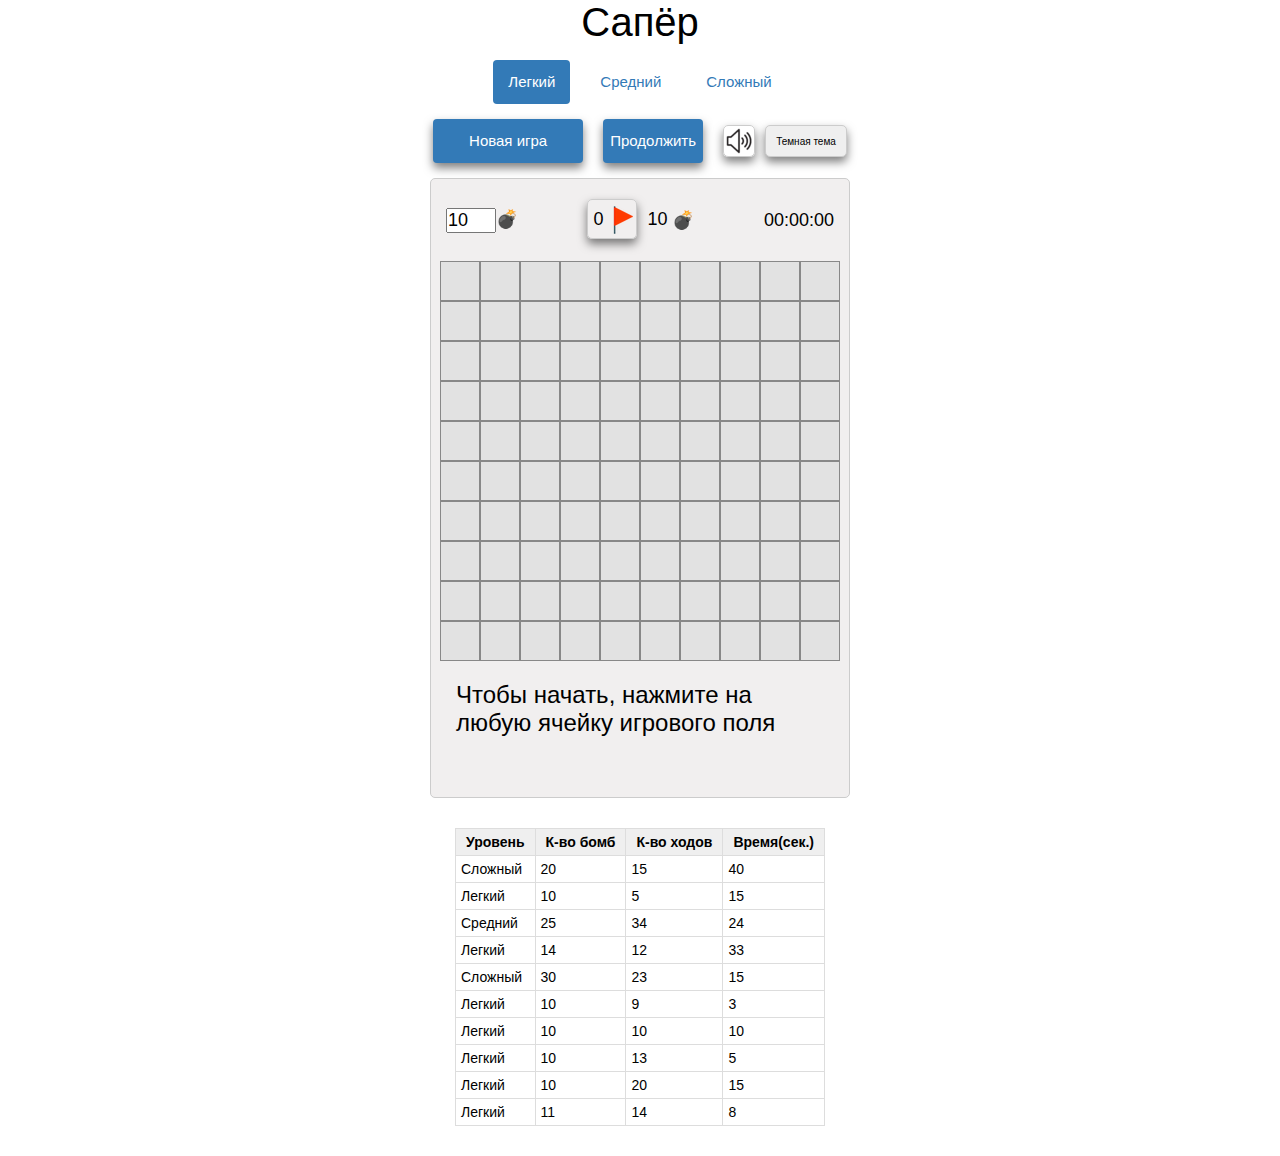
<file: minesweeper/index.html>
<!DOCTYPE html>
<html lang="en">
<head>
  <meta charset="UTF-8">
  <meta name="viewport" content="width=device-width, initial-scale=1.0">
  <link rel="stylesheet" href="src/sass/main.css">
  <title>Minesweeper</title>
</head>
<body>
  <script src="./src/main.js"></script>
</body>
</html>
</file>
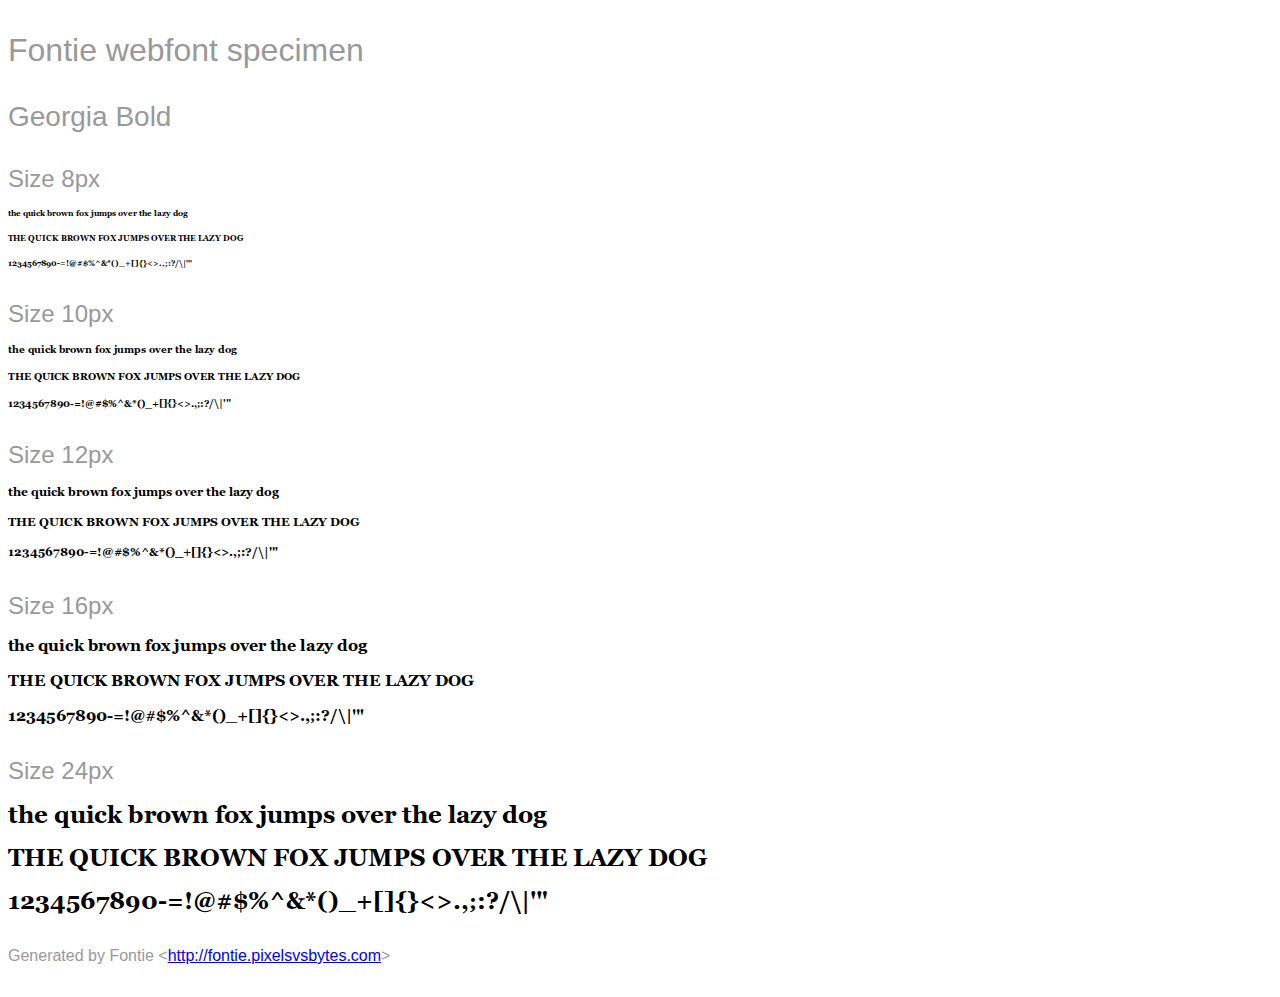
<file: shelter/src/assets/fonts/Georgia Bold.html>
<html>
<head>
    <style>
        /* INFO We recommend to use @import or the link tag to include the
                font-face definition into your page.
           NOTE Some browsers block access to CSS rules in external files if the
                page is not loaded via HTTP. Therefore the Font Smoothie script
                will not work if you open this page as a local file. */
        @import url('Georgia.css');

        /* INFO Just some other styles to beautify the page ;) */
        body {
            font-family: sans-serif;
            color: #999;
            white-space: nowrap;
        }
        h1 {
            font-size: 2rem;
            font-weight: normal;
            margin: 2rem 0 1rem 0;
        }
        h2 {
            font-size: 1.75rem;
            font-weight: normal;
            margin: 2rem 0 1rem 0;
        }
        h3 {
            font-size: 1.5rem;
            font-weight: normal;
            margin: 2rem 0 1rem 0;
        }
        p {
            margin: 2rem 0;
        }
        div p {
            font-family: 'Georgia';
            font-weight: 700;
            font-style: normal;
            color: #000;
            margin: 1rem 0;
        }
    </style>
    <title>Georgia &mdash; Fontie webfont specimen</title>
</head>

<body>
    <h1>Fontie webfont specimen</h1>
    <h2>Georgia Bold</h2>
    <div style="font-size:8px">
        <h3>Size 8px</h3>
        <p>the quick brown fox jumps over the lazy dog</p>
        <p>THE QUICK BROWN FOX JUMPS OVER THE LAZY DOG</p>
        <p>1234567890-=!@#$%^&amp;*()_+[]{}&lt;&gt;.,;:?/\|'"</p>
    </div>
    <div style="font-size:10px">
        <h3>Size 10px</h3>
        <p>the quick brown fox jumps over the lazy dog</p>
        <p>THE QUICK BROWN FOX JUMPS OVER THE LAZY DOG</p>
        <p>1234567890-=!@#$%^&amp;*()_+[]{}&lt;&gt;.,;:?/\|'"</p>
    </div>
    <div style="font-size:12px">
        <h3>Size 12px</h3>
        <p>the quick brown fox jumps over the lazy dog</p>
        <p>THE QUICK BROWN FOX JUMPS OVER THE LAZY DOG</p>
        <p>1234567890-=!@#$%^&amp;*()_+[]{}&lt;&gt;.,;:?/\|'"</p>
    </div>
    <div style="font-size:16px">
        <h3>Size 16px</h3>
        <p>the quick brown fox jumps over the lazy dog</p>
        <p>THE QUICK BROWN FOX JUMPS OVER THE LAZY DOG</p>
        <p>1234567890-=!@#$%^&amp;*()_+[]{}&lt;&gt;.,;:?/\|'"</p>
    </div>
    <div style="font-size:24px">
        <h3>Size 24px</h3>
        <p>the quick brown fox jumps over the lazy dog</p>
        <p>THE QUICK BROWN FOX JUMPS OVER THE LAZY DOG</p>
        <p>1234567890-=!@#$%^&amp;*()_+[]{}&lt;&gt;.,;:?/\|'"</p>
    </div>
    <p>Generated by Fontie &lt;<a href="http://fontie.pixelsvsbytes.com">http://fontie.pixelsvsbytes.com</a>&gt;</p>
</body>

</html>
</file>
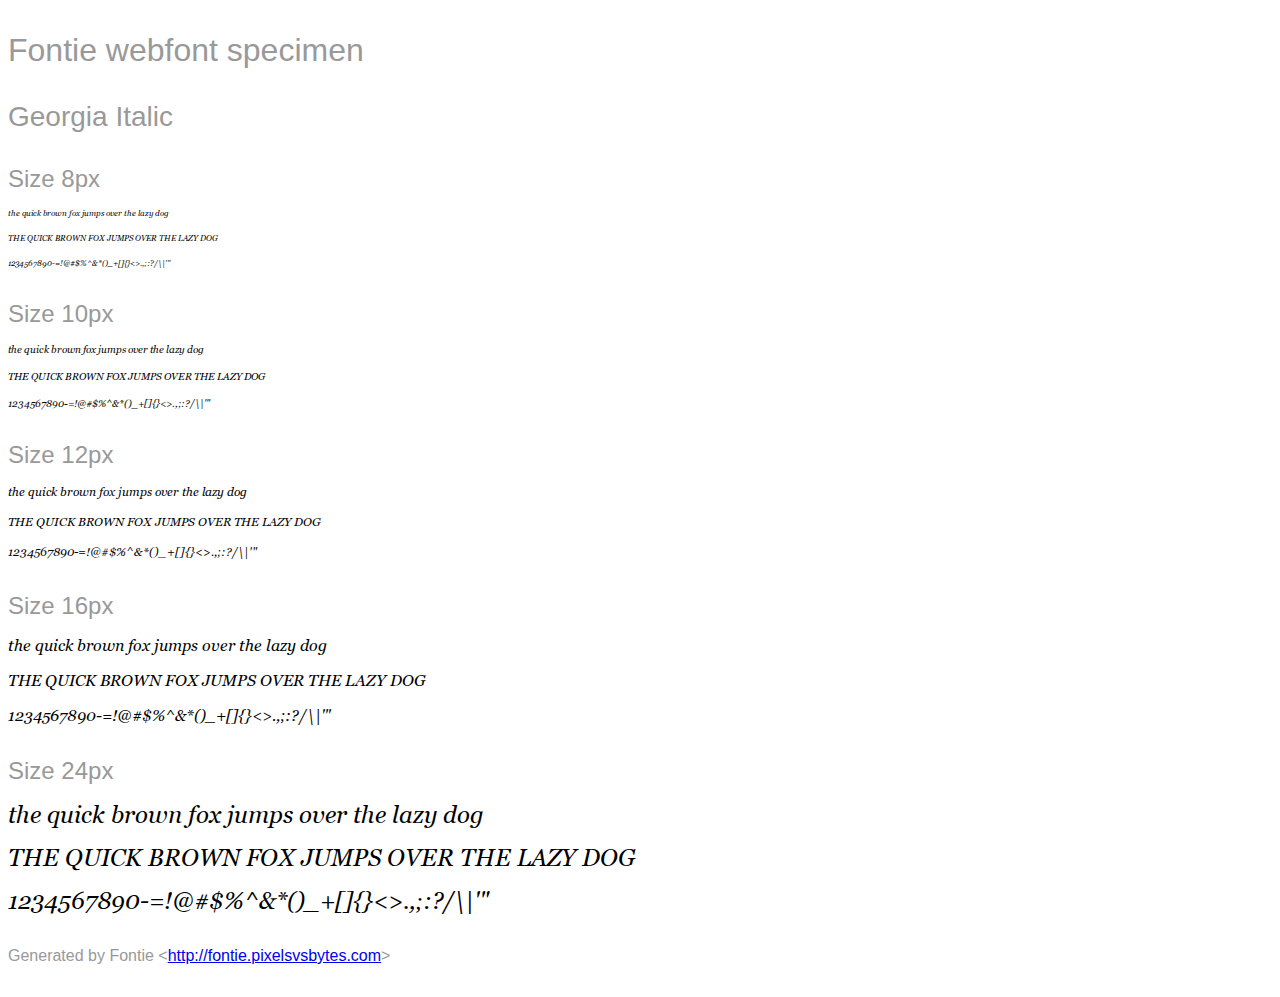
<file: shelter/src/assets/fonts/Georgia Italic.html>
<html>
<head>
    <style>
        /* INFO We recommend to use @import or the link tag to include the
                font-face definition into your page.
           NOTE Some browsers block access to CSS rules in external files if the
                page is not loaded via HTTP. Therefore the Font Smoothie script
                will not work if you open this page as a local file. */
        @import url('Georgia.css');

        /* INFO Just some other styles to beautify the page ;) */
        body {
            font-family: sans-serif;
            color: #999;
            white-space: nowrap;
        }
        h1 {
            font-size: 2rem;
            font-weight: normal;
            margin: 2rem 0 1rem 0;
        }
        h2 {
            font-size: 1.75rem;
            font-weight: normal;
            margin: 2rem 0 1rem 0;
        }
        h3 {
            font-size: 1.5rem;
            font-weight: normal;
            margin: 2rem 0 1rem 0;
        }
        p {
            margin: 2rem 0;
        }
        div p {
            font-family: 'Georgia';
            font-weight: 400;
            font-style: italic;
            color: #000;
            margin: 1rem 0;
        }
    </style>
    <title>Georgia &mdash; Fontie webfont specimen</title>
</head>

<body>
    <h1>Fontie webfont specimen</h1>
    <h2>Georgia Italic</h2>
    <div style="font-size:8px">
        <h3>Size 8px</h3>
        <p>the quick brown fox jumps over the lazy dog</p>
        <p>THE QUICK BROWN FOX JUMPS OVER THE LAZY DOG</p>
        <p>1234567890-=!@#$%^&amp;*()_+[]{}&lt;&gt;.,;:?/\|'"</p>
    </div>
    <div style="font-size:10px">
        <h3>Size 10px</h3>
        <p>the quick brown fox jumps over the lazy dog</p>
        <p>THE QUICK BROWN FOX JUMPS OVER THE LAZY DOG</p>
        <p>1234567890-=!@#$%^&amp;*()_+[]{}&lt;&gt;.,;:?/\|'"</p>
    </div>
    <div style="font-size:12px">
        <h3>Size 12px</h3>
        <p>the quick brown fox jumps over the lazy dog</p>
        <p>THE QUICK BROWN FOX JUMPS OVER THE LAZY DOG</p>
        <p>1234567890-=!@#$%^&amp;*()_+[]{}&lt;&gt;.,;:?/\|'"</p>
    </div>
    <div style="font-size:16px">
        <h3>Size 16px</h3>
        <p>the quick brown fox jumps over the lazy dog</p>
        <p>THE QUICK BROWN FOX JUMPS OVER THE LAZY DOG</p>
        <p>1234567890-=!@#$%^&amp;*()_+[]{}&lt;&gt;.,;:?/\|'"</p>
    </div>
    <div style="font-size:24px">
        <h3>Size 24px</h3>
        <p>the quick brown fox jumps over the lazy dog</p>
        <p>THE QUICK BROWN FOX JUMPS OVER THE LAZY DOG</p>
        <p>1234567890-=!@#$%^&amp;*()_+[]{}&lt;&gt;.,;:?/\|'"</p>
    </div>
    <p>Generated by Fontie &lt;<a href="http://fontie.pixelsvsbytes.com">http://fontie.pixelsvsbytes.com</a>&gt;</p>
</body>

</html>
</file>
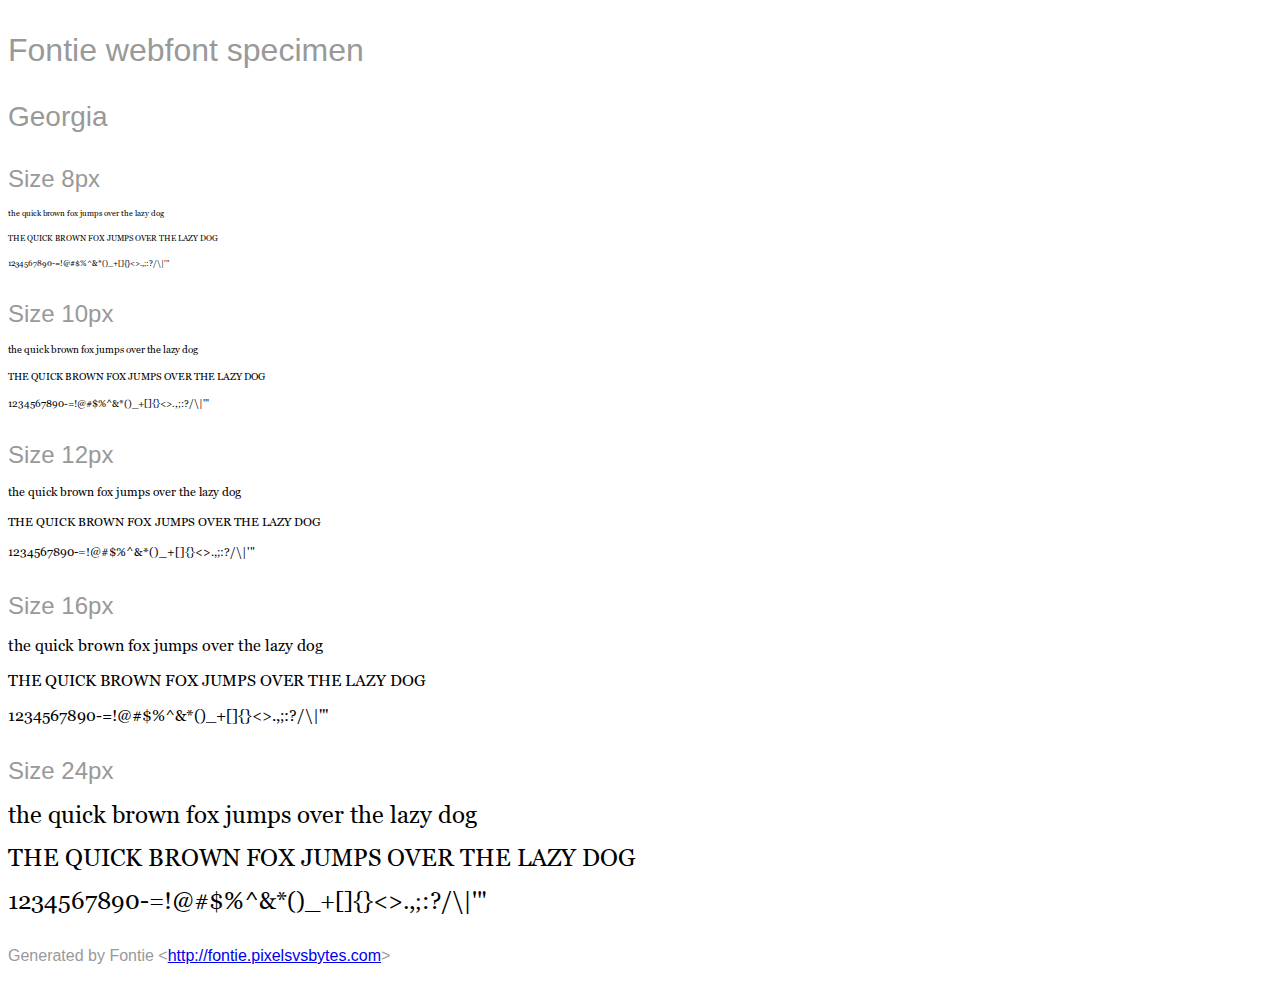
<file: shelter/src/assets/fonts/Georgia.html>
<html>
<head>
    <style>
        /* INFO We recommend to use @import or the link tag to include the
                font-face definition into your page.
           NOTE Some browsers block access to CSS rules in external files if the
                page is not loaded via HTTP. Therefore the Font Smoothie script
                will not work if you open this page as a local file. */
        @import url('Georgia.css');

        /* INFO Just some other styles to beautify the page ;) */
        body {
            font-family: sans-serif;
            color: #999;
            white-space: nowrap;
        }
        h1 {
            font-size: 2rem;
            font-weight: normal;
            margin: 2rem 0 1rem 0;
        }
        h2 {
            font-size: 1.75rem;
            font-weight: normal;
            margin: 2rem 0 1rem 0;
        }
        h3 {
            font-size: 1.5rem;
            font-weight: normal;
            margin: 2rem 0 1rem 0;
        }
        p {
            margin: 2rem 0;
        }
        div p {
            font-family: 'Georgia';
            font-weight: 400;
            font-style: normal;
            color: #000;
            margin: 1rem 0;
        }
    </style>
    <title>Georgia &mdash; Fontie webfont specimen</title>
</head>

<body>
    <h1>Fontie webfont specimen</h1>
    <h2>Georgia</h2>
    <div style="font-size:8px">
        <h3>Size 8px</h3>
        <p>the quick brown fox jumps over the lazy dog</p>
        <p>THE QUICK BROWN FOX JUMPS OVER THE LAZY DOG</p>
        <p>1234567890-=!@#$%^&amp;*()_+[]{}&lt;&gt;.,;:?/\|'"</p>
    </div>
    <div style="font-size:10px">
        <h3>Size 10px</h3>
        <p>the quick brown fox jumps over the lazy dog</p>
        <p>THE QUICK BROWN FOX JUMPS OVER THE LAZY DOG</p>
        <p>1234567890-=!@#$%^&amp;*()_+[]{}&lt;&gt;.,;:?/\|'"</p>
    </div>
    <div style="font-size:12px">
        <h3>Size 12px</h3>
        <p>the quick brown fox jumps over the lazy dog</p>
        <p>THE QUICK BROWN FOX JUMPS OVER THE LAZY DOG</p>
        <p>1234567890-=!@#$%^&amp;*()_+[]{}&lt;&gt;.,;:?/\|'"</p>
    </div>
    <div style="font-size:16px">
        <h3>Size 16px</h3>
        <p>the quick brown fox jumps over the lazy dog</p>
        <p>THE QUICK BROWN FOX JUMPS OVER THE LAZY DOG</p>
        <p>1234567890-=!@#$%^&amp;*()_+[]{}&lt;&gt;.,;:?/\|'"</p>
    </div>
    <div style="font-size:24px">
        <h3>Size 24px</h3>
        <p>the quick brown fox jumps over the lazy dog</p>
        <p>THE QUICK BROWN FOX JUMPS OVER THE LAZY DOG</p>
        <p>1234567890-=!@#$%^&amp;*()_+[]{}&lt;&gt;.,;:?/\|'"</p>
    </div>
    <p>Generated by Fontie &lt;<a href="http://fontie.pixelsvsbytes.com">http://fontie.pixelsvsbytes.com</a>&gt;</p>
</body>

</html>
</file>
<file: minesweeper/src/sass/main.css>
/* ==========================================================================
   Normalize.scss settings
   ========================================================================== */
/**
 * Includes legacy browser support IE6/7
 *
 * Set to false if you want to drop support for IE6 and IE7
 */
/* Base
   ========================================================================== */
/**
 * 1. Set default font family to sans-serif.
 * 2. Prevent iOS and IE text size adjust after device orientation change,
 *    without disabling user zoom.
 * 3. Corrects text resizing oddly in IE 6/7 when body `font-size` is set using
 *  `em` units.
 */
html {
  font-family: sans-serif; /* 1 */
  -ms-text-size-adjust: 100%; /* 2 */
  -webkit-text-size-adjust: 100%; /* 2 */
}

/**
 * Remove default margin.
 */
body {
  margin: 0;
}

/* HTML5 display definitions
   ========================================================================== */
/**
 * Correct `block` display not defined for any HTML5 element in IE 8/9.
 * Correct `block` display not defined for `details` or `summary` in IE 10/11
 * and Firefox.
 * Correct `block` display not defined for `main` in IE 11.
 */
article,
aside,
details,
figcaption,
figure,
footer,
header,
hgroup,
main,
menu,
nav,
section,
summary {
  display: block;
}

/**
 * 1. Correct `inline-block` display not defined in IE 6/7/8/9 and Firefox 3.
 * 2. Normalize vertical alignment of `progress` in Chrome, Firefox, and Opera.
 */
audio,
canvas,
progress,
video {
  display: inline-block; /* 1 */
  vertical-align: baseline; /* 2 */
}

/**
 * Prevents modern browsers from displaying `audio` without controls.
 * Remove excess height in iOS 5 devices.
 */
audio:not([controls]) {
  display: none;
  height: 0;
}

/**
 * Address `[hidden]` styling not present in IE 8/9/10.
 * Hide the `template` element in IE 8/9/10/11, Safari, and Firefox < 22.
 */
[hidden],
template {
  display: none;
}

/* Links
   ========================================================================== */
/**
 * Remove the gray background color from active links in IE 10.
 */
a {
  background-color: transparent;
}

/**
 * Improve readability of focused elements when they are also in an
 * active/hover state.
 */
a:active, a:hover {
  outline: 0;
}

/* Text-level semantics
   ========================================================================== */
/**
 * Address styling not present in IE 8/9/10/11, Safari, and Chrome.
 */
abbr[title] {
  border-bottom: 1px dotted;
}

/**
 * Address style set to `bolder` in Firefox 4+, Safari, and Chrome.
 */
b,
strong {
  font-weight: bold;
}

/**
 * Address styling not present in Safari and Chrome.
 */
dfn {
  font-style: italic;
}

/**
 * Address variable `h1` font-size and margin within `section` and `article`
 * contexts in Firefox 4+, Safari, and Chrome.
 */
/**
 * Addresses styling not present in IE 8/9.
 */
mark {
  background: #ff0;
  color: #000;
}

/**
 * Address inconsistent and variable font size in all browsers.
 */
small {
  font-size: 80%;
}

/**
 * Prevent `sub` and `sup` affecting `line-height` in all browsers.
 */
sub,
sup {
  font-size: 75%;
  line-height: 0;
  position: relative;
  vertical-align: baseline;
}

sup {
  top: -0.5em;
}

sub {
  bottom: -0.25em;
}

/* Embedded content
   ========================================================================== */
/**
 * 1. Remove border when inside `a` element in IE 8/9/10.
 * 2. Improves image quality when scaled in IE 7.
 */
img {
  border: 0;
}

/**
 * Correct overflow not hidden in IE 9/10/11.
 */
svg:not(:root) {
  overflow: hidden;
}

/* Grouping content
   ========================================================================== */
/**
 * Address margin not present in IE 8/9 and Safari.
 */
figure {
  margin: 1em 40px;
}

/**
 * Address differences between Firefox and other browsers.
 */
hr {
  box-sizing: content-box;
  height: 0;
}

/**
 * Contain overflow in all browsers.
 */
pre {
  overflow: auto;
}

/**
 * Address odd `em`-unit font size rendering in all browsers.
 * Correct font family set oddly in IE 6, Safari 4/5, and Chrome.
 */
code,
kbd,
pre,
samp {
  font-family: monospace, monospace;
  font-size: 1em;
}

/* Forms
   ========================================================================== */
/**
 * Known limitation: by default, Chrome and Safari on OS X allow very limited
 * styling of `select`, unless a `border` property is set.
 */
/**
 * 1. Correct color not being inherited.
 *  Known issue: affects color of disabled elements.
 * 2. Correct font properties not being inherited.
 * 3. Address margins set differently in Firefox 4+, Safari, and Chrome.
 * 4. Improves appearance and consistency in all browsers.
 */
button,
input,
optgroup,
select,
textarea {
  color: inherit; /* 1 */
  font: inherit; /* 2 */
  margin: 0; /* 3 */
}

/**
 * Address `overflow` set to `hidden` in IE 8/9/10/11.
 */
button {
  overflow: visible;
}

/**
 * Address inconsistent `text-transform` inheritance for `button` and `select`.
 * All other form control elements do not inherit `text-transform` values.
 * Correct `button` style inheritance in Firefox, IE 8/9/10/11, and Opera.
 * Correct `select` style inheritance in Firefox.
 */
button,
select {
  text-transform: none;
}

/**
 * 1. Avoid the WebKit bug in Android 4.0.* where (2) destroys native `audio`
 *  and `video` controls.
 * 2. Correct inability to style clickable `input` types in iOS.
 * 3. Improve usability and consistency of cursor style between image-type
 *  `input` and others.
 * 4. Removes inner spacing in IE 7 without affecting normal text inputs.
 *  Known issue: inner spacing remains in IE 6.
 */
button,
html input[type=button],
input[type=reset],
input[type=submit] {
  -webkit-appearance: button; /* 2 */
  cursor: pointer; /* 3 */
}

/**
 * Re-set default cursor for disabled elements.
 */
button[disabled],
html input[disabled] {
  cursor: default;
}

/**
 * Remove inner padding and border in Firefox 4+.
 */
button::-moz-focus-inner,
input::-moz-focus-inner {
  border: 0;
  padding: 0;
}

/**
 * Address Firefox 4+ setting `line-height` on `input` using `!important` in
 * the UA stylesheet.
 */
input {
  line-height: normal;
}

/**
 * 1. Address box sizing set to `content-box` in IE 8/9/10.
 * 2. Remove excess padding in IE 8/9/10.
 *  Known issue: excess padding remains in IE 6.
 */
input[type=checkbox],
input[type=radio] {
  box-sizing: border-box; /* 1 */
  padding: 0; /* 2 */
}

/**
 * Fix the cursor style for Chrome's increment/decrement buttons. For certain
 * `font-size` values of the `input`, it causes the cursor style of the
 * decrement button to change from `default` to `text`.
 */
input[type=number]::-webkit-inner-spin-button,
input[type=number]::-webkit-outer-spin-button {
  height: auto;
}

/**
 * 1. Address `appearance` set to `searchfield` in Safari and Chrome.
 * 2. Address `box-sizing` set to `border-box` in Safari and Chrome.
 */
input[type=search] {
  -webkit-appearance: textfield; /* 1 */
  box-sizing: content-box; /* 2 */
}

/**
 * Remove inner padding and search cancel button in Safari and Chrome on OS X.
 * Safari (but not Chrome) clips the cancel button when the search input has
 * padding (and `textfield` appearance).
 */
input[type=search]::-webkit-search-cancel-button,
input[type=search]::-webkit-search-decoration {
  -webkit-appearance: none;
}

/**
 * Define consistent border, margin, and padding.
 */
fieldset {
  border: 1px solid #c0c0c0;
  margin: 0 2px;
  padding: 0.35em 0.625em 0.75em;
}

/**
 * 1. Correct `color` not being inherited in IE 8/9/10/11.
 * 2. Remove padding so people aren't caught out if they zero out fieldsets.
 * 3. Corrects text not wrapping in Firefox 3.
 * 4. Corrects alignment displayed oddly in IE 6/7.
 */
legend {
  border: 0; /* 1 */
  padding: 0; /* 2 */
}

/**
 * Remove default vertical scrollbar in IE 8/9/10/11.
 */
textarea {
  overflow: auto;
}

/**
 * Don't inherit the `font-weight` (applied by a rule above).
 * NOTE: the default cannot safely be changed in Chrome and Safari on OS X.
 */
optgroup {
  font-weight: bold;
}

/* Tables
   ========================================================================== */
/**
 * Remove most spacing between table cells.
 */
table {
  border-collapse: collapse;
  border-spacing: 0;
}

td,
th {
  padding: 0;
}

ul {
  padding-left: 0;
  list-style: none;
}

a {
  color: inherit;
  text-decoration: none;
}

*, ::before, ::after {
  margin: 0;
  padding: 0;
  box-sizing: border-box;
  outline: none;
}

button,
button:active,
button:focus {
  border-width: 0;
}

img {
  max-width: 100%;
  height: auto;
}

html {
  font-size: 10px;
  scroll-behavior: smooth;
}

.container {
  margin: 0 auto;
  max-width: 1220px;
  padding: 0 15px;
  font-family: "Trebuchet MS", Verdana, sans-serif;
}

.cell {
  width: 10%;
  height: 4rem;
  font-weight: 800;
  line-height: 40px;
  text-align: center;
  border: 1px solid #888888;
  background: #e2e2e2;
  cursor: pointer;
  user-select: none;
}
.cell_difficult {
  width: 4%;
  height: 3rem;
  font-size: 18px;
  line-height: 30px;
}
.cell_mid {
  width: 6.66%;
}

.cell_dark {
  background: rgba(1, 1, 1, 0.6196078431);
}

.disabled {
  background: #fffcfc;
}

.disabled_dark {
  background: #444444;
}

.nav {
  font-size: 1.5rem;
  line-height: 2.4rem;
  display: flex;
  gap: 15px;
  justify-content: center;
  padding: 15px 0;
}

.nav__item {
  border-radius: 4px;
  color: #337ab7;
  transition: all 0.3s;
  padding: 10px 15px;
  cursor: pointer;
}
.nav__item_active {
  background-color: #337ab7;
  color: #ffffff;
  cursor: none;
  pointer-events: none;
}
.nav__item:hover {
  background-color: #eeeeee;
}

.main {
  margin: 15px auto;
}

.game {
  font-size: 2.4rem;
  border: 1px solid #cccccc;
  border-radius: 5px;
  background: #f1efef;
  padding: 0 5px;
  max-width: 420px;
  margin: auto;
}

.game__field {
  display: flex;
  flex-wrap: wrap;
  max-width: 400px;
  margin: auto;
}

.game__scoreboard {
  padding: 20px 10px;
  font-size: 1.8rem;
  display: flex;
  justify-content: space-between;
  align-items: center;
}
.game__scoreboard .info__flag {
  width: 50px;
  height: 40px;
  border: 1px solid #cccccc;
  padding: 0 5px;
  border-radius: 5px;
  text-align: left;
  box-shadow: 0 5px 10px 0 rgba(0, 0, 0, 0.5);
  background: url("../assets/flag.png") right 3px top 6px no-repeat;
}
.game__scoreboard .info__flag_inset {
  box-shadow: inset 0 5px 10px 0 rgba(0, 0, 0, 0.5);
}

.background-flag {
  background: url("../assets/flag.png") center no-repeat;
}

.game__footer {
  padding: 20px;
}

.game__message {
  padding: 20px 0;
}

.bomb {
  display: flex;
}

.bomb__input {
  width: 50px;
  color: black;
}

.info {
  display: flex;
  gap: 10px;
}

.info__bomb {
  display: flex;
  gap: 5px;
  padding: 10px 0;
}

.game_dark-theme {
  background: #383b40;
  color: wheat;
}

.header {
  display: flex;
  flex-direction: column;
  justify-content: center;
}

.header__title {
  font-size: 4rem;
  text-align: center;
}

.new-game {
  font-size: 1.5rem;
  line-height: 2.4rem;
  padding: 10px 0;
  width: 150px;
  text-align: center;
  border-radius: 4px;
  background-color: #337ab7;
  color: #ffffff;
  cursor: pointer;
  transition: all 0.3s;
  box-shadow: 0 5px 10px 0 rgba(0, 0, 0, 0.5);
}
.new-game:hover {
  background-color: #1769b1;
  box-shadow: 0 8px 12px 0 rgba(0, 0, 0, 0.5);
}

.continue {
  font-size: 1.5rem;
  line-height: 2.4rem;
  padding: 10px 0;
  width: 100px;
  text-align: center;
  border-radius: 4px;
  background-color: #337ab7;
  color: #ffffff;
  cursor: pointer;
  transition: all 0.3s;
  box-shadow: 0 5px 10px 0 rgba(0, 0, 0, 0.5);
}
.continue:hover {
  background-color: #1769b1;
  box-shadow: 0 8px 12px 0 rgba(0, 0, 0, 0.5);
}

.header__button {
  display: flex;
  justify-content: center;
  align-items: center;
  flex-wrap: wrap;
  column-gap: 20px;
  margin: auto;
  row-gap: 10px;
}

.btn {
  font-family: "Open Sans", sans-serif;
  width: 32px;
  height: 32px;
  border-radius: 5px;
  border: 1px solid #cccccc;
  box-shadow: 0 5px 10px 0 rgba(0, 0, 0, 0.5);
  transition: all 0.3s;
  cursor: pointer;
}
.btn_sound-on {
  background: url("../assets/on.png") center no-repeat;
}
.btn_sound-on:hover {
  box-shadow: 0 8px 12px 0 rgba(0, 0, 0, 0.5);
}
.btn_sound-off {
  background: url("../assets/off.png") left 1px center no-repeat;
  box-shadow: inset 0 5px 10px 0 rgba(0, 0, 0, 0.5);
}
.btn_sound-off:hover {
  box-shadow: inset 0 8px 12px 0 rgba(0, 0, 0, 0.5);
}

.settings {
  display: flex;
  gap: 10px;
}

.btn_theme {
  width: auto;
  padding: 0 10px;
}
.btn_theme:hover {
  box-shadow: 0 8px 12px 0 rgba(0, 0, 0, 0.5);
}

.table {
  font-size: 1.4rem;
  margin: 30px auto;
  border: 1px solid #dddddd;
  border-collapse: collapse;
}
.table th {
  font-weight: bold;
  padding: 5px 10px;
  background: #efefef;
  border: 1px solid #dddddd;
}
.table td {
  border: 1px solid #dddddd;
  padding: 5px;
}

/*# sourceMappingURL=main.css.map */
</file>
